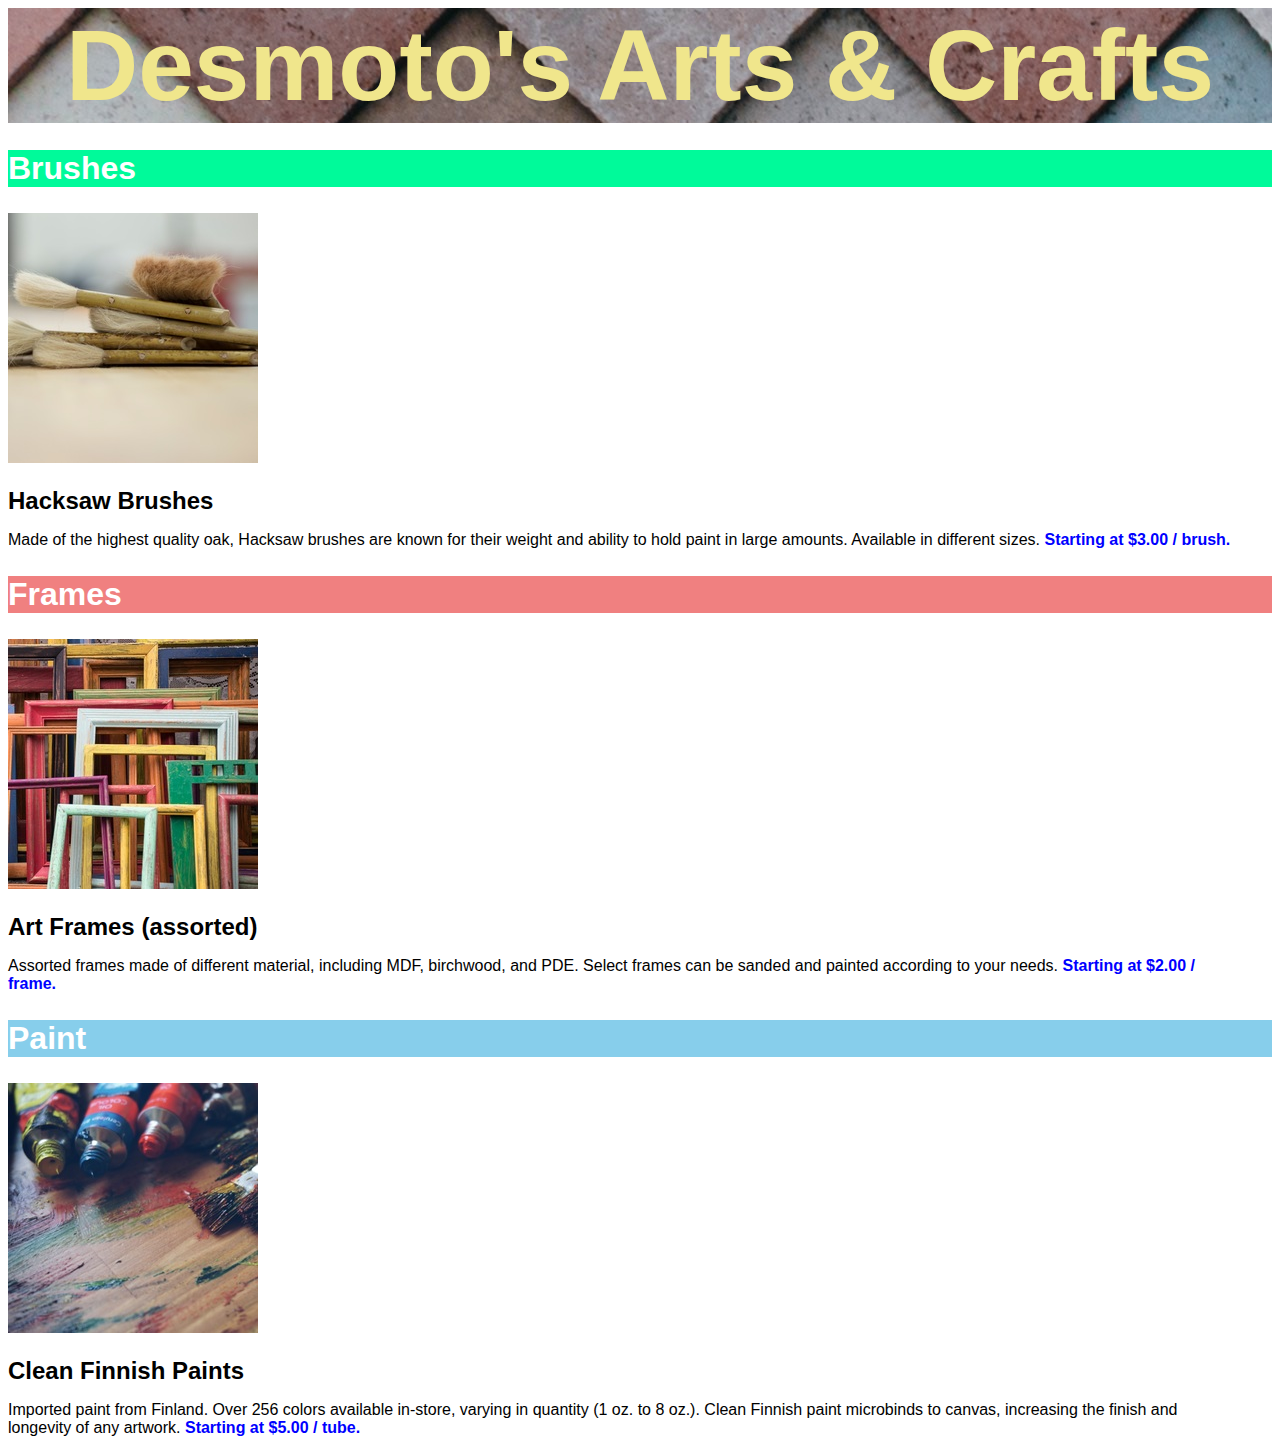
<file: Desmoto Art/index.html>
<!DOCTYPE html>
<html>
    <head>
        <meta charset="utf-8">
        <title>Desmoto's Arts & Crafts</title>
        <link rel="stylesheet" href="styles.css">
    </head>
    <body>
        <header>
            <h1>Desmoto's Arts & Crafts</h1>
        </header>
        <section id="brushes">
            <h2>Brushes</h2>
            <figure>
                <img src="images/hacksaw.jpeg" alt="brushes">
                <figcaption>Hacksaw Brushes</figcaption>
                <p>Made of the highest quality oak, Hacksaw brushes are known for their weight and ability to hold paint in large amounts. Available in different sizes. <a href="">Starting at $3.00 / brush.</a></p>
            </figure>
        </section>
    
        <section id="frames">
            <h2>Frames</h2>
            <figure>
                <img src="images/frames.jpeg" alt="frames">
                <figcaption>Art Frames (assorted)</figcaption>
                <p>Assorted frames made of different material, including MDF, birchwood, and PDE. Select frames can be sanded and painted according to your needs. <a href="">Starting at $2.00 / frame.</a></p>
            </figure>
            

        </section>

        <section id="paint">
            <h2>Paint</h2>
            <figure>
                <img src="images/finnish.jpeg" alt="paint">
                <figcaption>Clean Finnish Paints</figcaption>
                <p>Imported paint from Finland. Over 256 colors available in-store, varying in quantity (1 oz. to 8 oz.). Clean Finnish paint microbinds to canvas, increasing the finish and longevity of any artwork. <a href="">Starting at $5.00 / tube.</a></p>
            </figure>
        </section>
    </body>
</html>
</file>
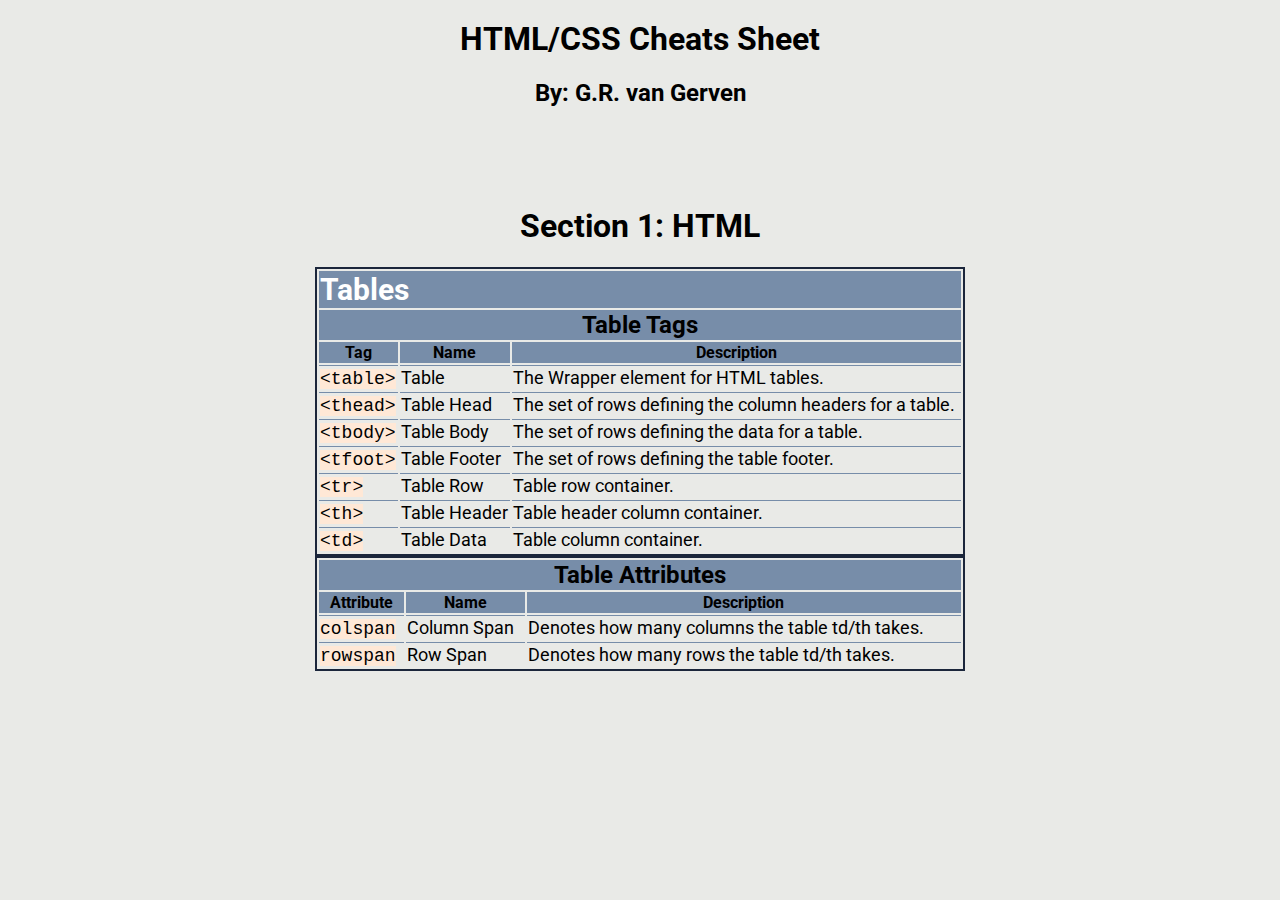
<file: HTML-CSS Cheatsheet/index.html>
<!DOCTYPE html>
<html lang="en">
<head>
    <meta charset="UTF-8">
    <meta http-equiv="X-UA-Compatible" content="IE=edge">
    <meta name="viewport" content="width=device-width, initial-scale=1.0">
    <link rel="stylesheet" href="styles.css">
    <link rel="preconnect" href="https://fonts.googleapis.com">
    <link rel="preconnect" href="https://fonts.gstatic.com" crossorigin>
    <link href="https://fonts.googleapis.com/css2?family=Roboto:ital,wght@0,100;0,300;0,400;0,500;0,700;0,900;1,100;1,300;1,400;1,500;1,700;1,900&display=swap" rel="stylesheet">
    <title>HTML/CSS Cheat Sheet</title>
</head>
<body>
    <header>
        <h1>HTML/CSS Cheats Sheet</h1>
        <h2>By: G.R. van Gerven</h2>
    </header>
    <main>
        <h1>Section 1: HTML</h1>
        <section id="table">
            <table>
                <thead>
                    <tr>
                        <th colspan="3" class="title">Tables</th>
                    </tr>
                    <tr>
                        <th colspan="3" class="section-title">Table Tags</th>
                    </tr>
                    <tr>
                        <th>Tag</th>
                        <th>Name</th>
                        <th>Description</th>
                    </tr>
                </thead>
                <tbody>
                    <tr>
                        <td><span class="tag">&lt;table&gt;</span></td>
                        <td>Table</td>
                        <td>The Wrapper element for HTML tables.</td>
                    </tr>
                    <tr>
                        <td><span class="tag">&lt;thead&gt;</span></td>
                        <td>Table Head</td>
                        <td>The set of rows defining the column headers for a table.</td>
                    </tr>
                    <tr>
                        <td><span class="tag">&lt;tbody&gt;</span></td>
                        <td>Table Body</td>
                        <td>The set of rows defining the data for a table.</td>
                    </tr>
                    <tr>
                        <td><span class="tag">&lt;tfoot&gt;</span></td>
                        <td>Table Footer</td>
                        <td>The set of rows defining the table footer.</td>
                    </tr>
                    <tr>
                        <td><span class="tag">&lt;tr&gt;</span></td>
                        <td>Table Row</td>
                        <td>Table row container.</td>
                    </tr>
                    <tr>
                        <td><span class="tag">&lt;th&gt;</span></td>
                        <td>Table Header</td>
                        <td>Table header column container.</td>
                    </tr>
                    <tr>
                        <td><span class="tag">&lt;td&gt;</span></td>
                        <td>Table Data</td>
                        <td>Table column container.</td>
                    </tr>
                </tbody>
            </table>
            <table>
                <thead>
                    <tr colspan>
                        <th colspan="3" class="section-title">Table Attributes</th>
                    </tr>
                    <tr>
                        <th>Attribute</th>
                        <th>Name</th>
                        <th>Description</th>
                    </tr>
                    <tr>
                        <td><span class="tag">colspan</span></td>
                        <td>Column Span</td>
                        <td>Denotes how many columns the table td/th takes.</td>
                    </tr>
                    <tr>
                        <td><span class="tag">rowspan</span></td>
                        <td>Row Span</td>
                        <td>Denotes how many rows the table td/th takes.</td>
                    </tr>
                </thead>
            </table>
        </section>
        <section>

        </section>
    </main>
</body>
</html>
</file>
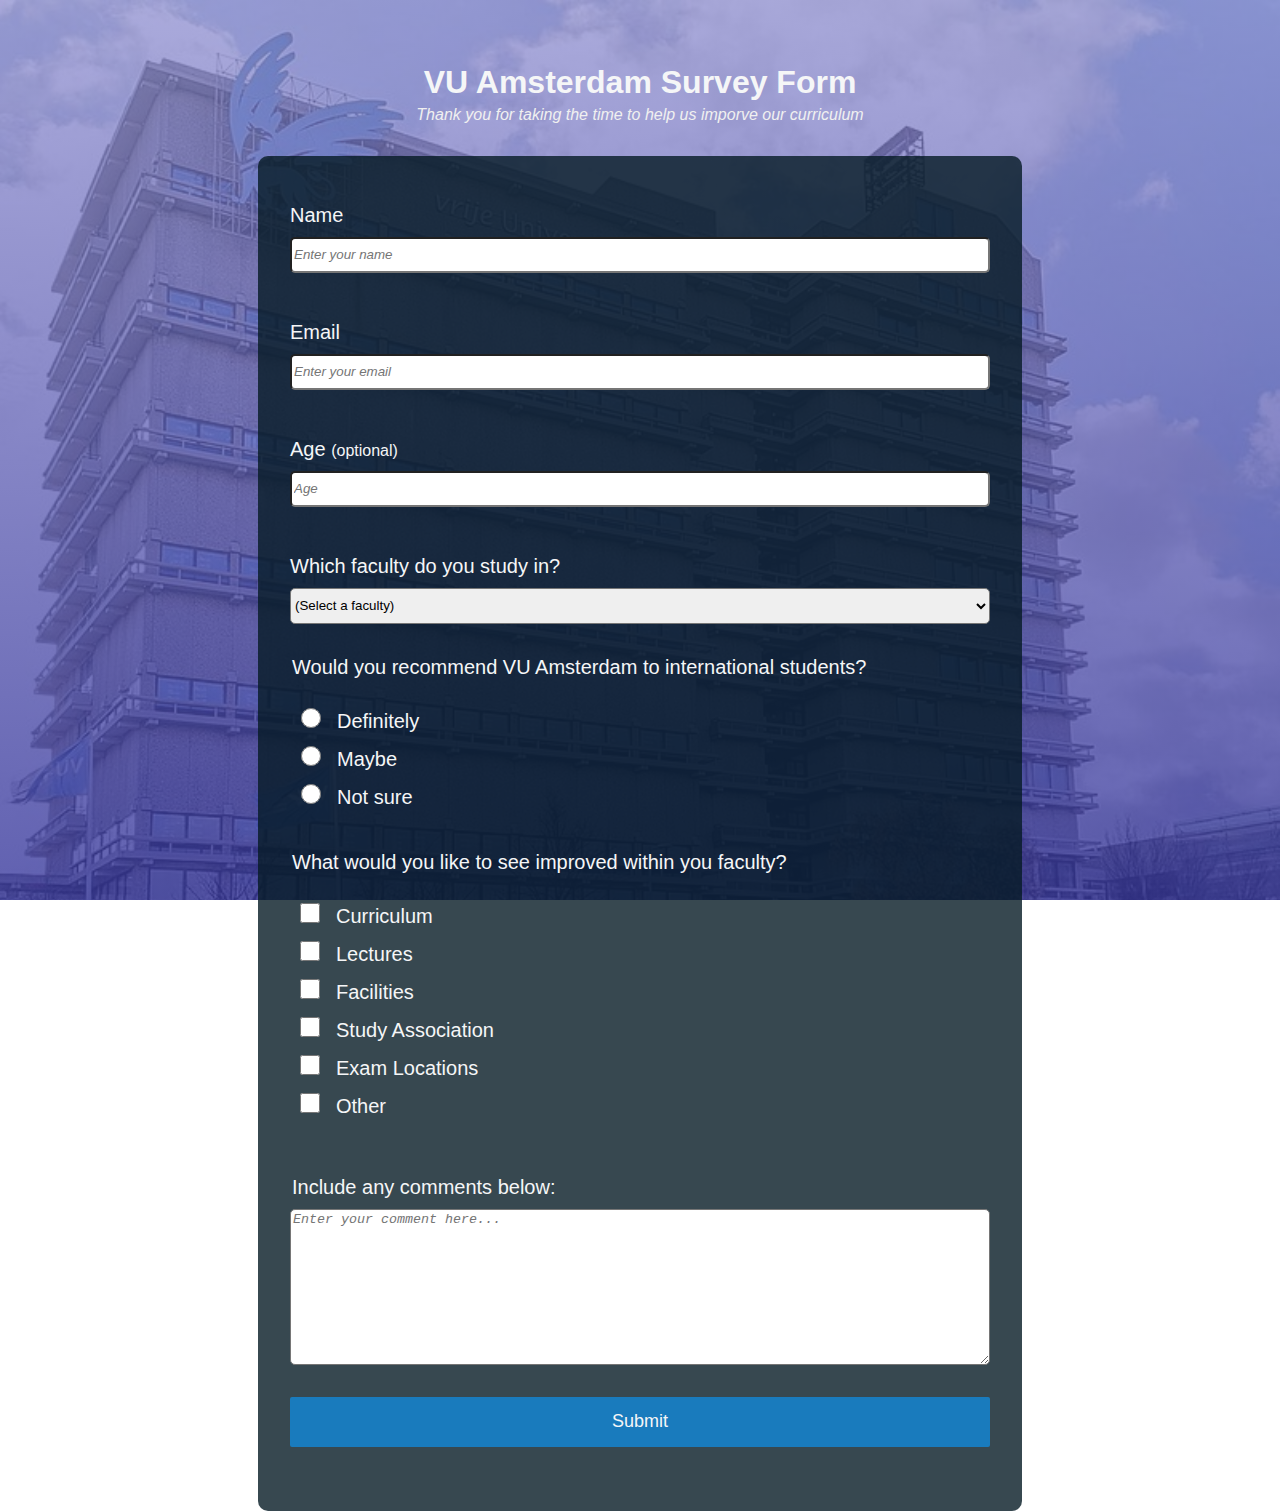
<file: VU Amsterdam Survey Form/index.html>
<html lang="en">
  <head>
    <meta charset="UTF-8">
    <meta name="viewport" content="width=device-width, initial-scale=1.0">
     <meta http-equiv="X-UA-Compatible" content="ie=edge">
     <link rel="stylesheet" href=
     "styles.css">
  </head>
  <body>
    <div id="web-description">
        <h1 id="title">VU Amsterdam Survey Form</h1>
        <p id="description">Thank you for taking the time to help us imporve our curriculum</p>
    </div>
    <form id="survey-form"> 
      <fieldset>
        <label for="name" id="name-label">Name</label>
        <input type="text" placeholder="Enter your name" id="name" required/>
      </fieldset>
      <fieldset>
        <label for="email" id="email-label">Email</label>
        <input type="email" placeholder="Enter your email" id="email" required/>
      </fieldset>
      <fieldset>
        <label for="number" id="number-label">Age <span id="optional">(optional)</span></label>
        <input type="number" placeholder="Age"  id="number" min="15" max="120"/>
      </fieldset>
      <fieldset>
        <label for="dropdown" id="dropdown-label">Which faculty do you study in?</label>
          <select id="dropdown">
            <option disabled selected value>(Select a faculty)</option>
            <option value="social-sciences">Faculty of Social Sciences</option>
            <option value="medicines">Faculty of Medicines</option>
            <option value="science">Faculty of Science</option>
            <option value="business">Faculty of Business and Economics</option>
            <option value="humanities">Faculty of Humanities</option>
            <option value="law">Faculty of Law</option>
            <option value="theology">Faculty of Theology</option>
          </select>
      </fieldset>
      <fieldset>
        <legend>Would you recommend VU Amsterdam to international students?</legend>
        <div>
            <label for="definitely" class="label-radio" id="definitely-label"><input type="radio" name="recommend" value="definite"">Definitely</label>
            
        </div>
        <div>
            <label for="maybe" class="label-radio" id="maybe-label"><input type="radio" name="recommend" value="maybe">Maybe</label>
        </div>
        <div>
            <label for="unsure" class="label-radio" id="unsure-label"><input type="radio" name="recommend" value="unsure">Not sure</label>
        </div>
      </fieldset>
      <fieldset>
        <legend>What would you like to see improved within you faculty?</legend>
        <div>
            <label for="curriculum" class="label-checkbox" id="curriculum-label"><input type="checkbox" id="curriculum" value="curriculum">Curriculum</label>
        </div>
        <div>
            <label for="lectures" class="label-checkbox" id="lectures-label"><input type="checkbox" id="lectures" value="lectures">Lectures</label>
        </div>
        <div>
            <label for="facilities" class="label-checkbox" id="facilities-label"><input type="checkbox" id="facilities" value="facilities">Facilities</label>
        </div>
        <div>
            <label for="study-association" class="label-checkbox" id="study-association-label"><input type="checkbox" id="study-association" value="study-association">Study Association</label>
        </div>
        <div>
            <label for="exam-locations" class="label-checkbox" id="exam-locations-label"><input type="checkbox" id="exam-locations" value="exam-locations">Exam Locations</label>
        </div>
        <div>
            <label for="other" class="label-checkbox" id="other-label"><input type="checkbox" id="other" value="other">Other</label>
        </div>
      </fieldset>  
      <fieldset>
        <div>
            <legend>Include any comments below:</legend>
            <textarea id="comments" rows="10" cols="50" placeholder="Enter your comment here..."></textarea>
        </div>
      </fieldset>
      <div>
        <input type="submit" value="Submit" id="submit"/>
      </div>  
    </form>
  </body>
</html>
</file>
<file: Desmoto Art/styles.css>
body {
    font-family: Helvetica;
}

h1 {
    font-size: 100px;
    font-weight: bold;
    color: khaki;
    margin: 0 auto;
    text-align: center;
    width: 100%;
    background-image: url('images/pattern.jpeg');
}

h2 {
    font-size: 32px;
    font-weight: bold;
    color: white;
}

#brushes h2 {
    background-color: mediumspringgreen;
}

#frames h2 {
    background-color: lightcoral;
}

#paint h2 {
    background-color: skyblue;
}

figure {
    margin-left: 0;
}

figcaption {
    font-weight: bold;
    font-size: 24px;
}

img {
    margin-bottom: 20px;
}

a {
    font-weight: bold;
    color: blue;
    text-decoration: none;
}
</file>
<file: HTML-CSS Cheatsheet/styles.css>
header {
    margin-bottom: 100px;
}
body {
    background-color: rgba(224, 225, 221, 0.7);
    font-family: 'Roboto', sans-serif;
}

h1, h2, h3, h4 {
    margin-top: 20px;
    text-align: center;
}

table {
    border: 2px solid rgb(27, 38, 59);
    margin: 0 auto;
    width: 650px;
}

td {
    font-size: 18px;
    border-top: 1px solid rgb(119, 141, 169);
}
th {
    background-color: rgb(119, 141, 169);
}

.title {
    text-align: left;
    color: white;
    font-size: 30px;
}
.section-title {
    font-size: 24px;
}

.tag {
    background-color: #ffe8d6;
    font-family: 'Courier New', Courier, monospace;
}
</file>
<file: VU Amsterdam Survey Form/styles.css>
body {
    width: 100%;
    height: 100vh;
    margin: 0;
    background-image: linear-gradient(
      180deg,
      rgba(136, 136, 206, 0.7),
      rgba(58, 58, 158, 0.8)
    ),
    url("images/VU_Amsterdam.jpg");
    background-size: cover;
    background-attachment: fixed;
    text-align: center;
    color: #f5f6f7;
    font-family: sans-serif;
    font-size: 16px;
    position: relative;
}

h1, p {
    margin:0.3rem auto;
    text-align: center;
}

#web-description{
    margin-top: 4rem;
    margin-bottom: 2rem;
}

#optional {
    font-size: 1rem;
}

#web-description p{
    font-style: italic;
    font-weight: 10;
    color: rgb(240, 240, 240)
}

form {
    width: 60vw;
    min-width: 300px;
    max-width: 700px;
    margin: 0 auto;
    margin-top: 2rem;
    border-radius: 10px;
    text-align: left;
    padding: 2rem;
    background-color: rgb(5, 26, 36, 0.8);
}

fieldset {
    margin: 0 0;
    margin-bottom: 1rem;
    border: none;
    padding: 1rem 0;
}

input, textarea,select {
  width: 100%;
  min-height: 2.25rem;
  border-radius: 5px;
}

option {
    font-size: 1rem;
}

input[type="radio"], input[type="checkbox"]{
    display: inline-block;
    margin-right: 0.625rem;
    min-height: 1.25rem;
    min-width: 1.25rem;
    max-width: 2rem;
}


label, legend {
    display: block;
    margin: 10px 0;
    margin-top: 0;
    font-size: 1.25rem;
}

::placeholder {
    font-style: italic;
    font-size: 1em;
    color: gray
    padding: 5px;
}

#submit{
    border-radius: 2px;
    border: 0px ;
    background-color: #197BBD;
    color: #f5f6f7;
    min-height: 50px;
    font-size: 1.125rem;
    margin-bottom: 2rem;
}
</file>
